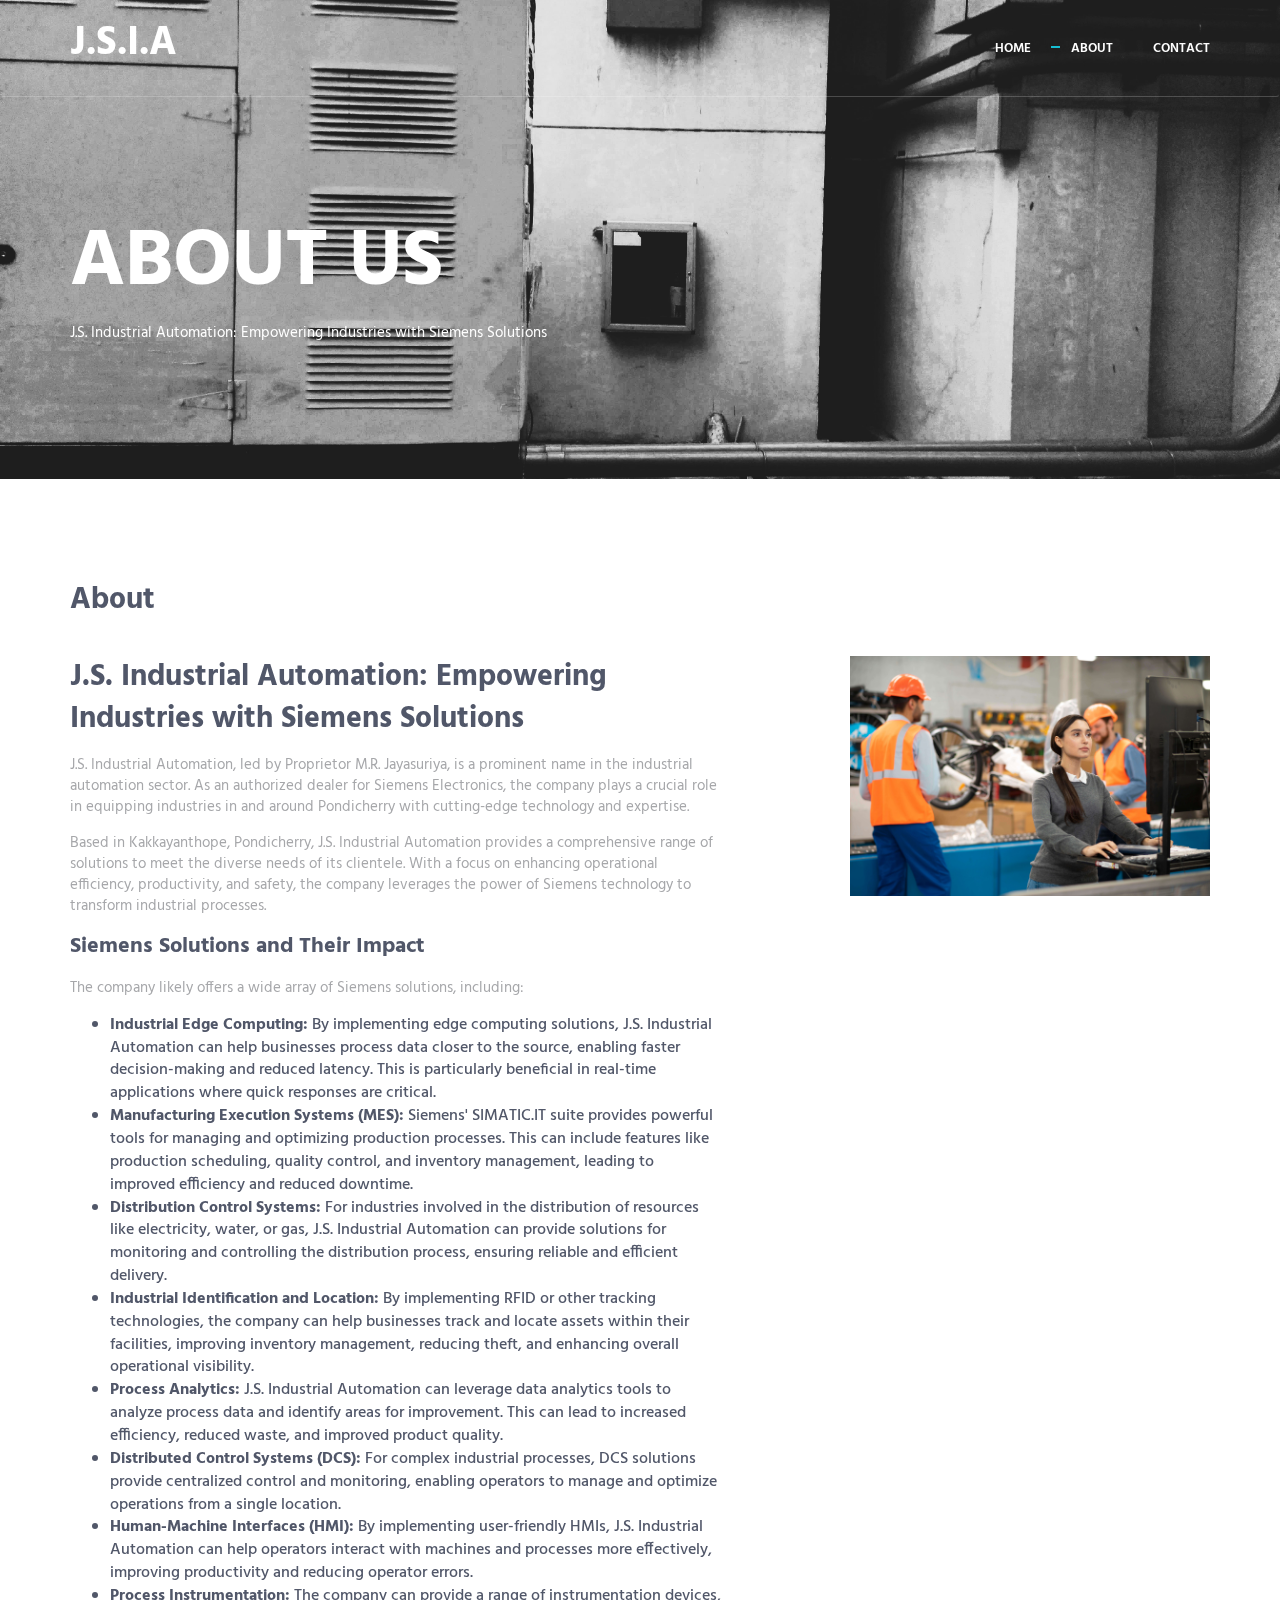
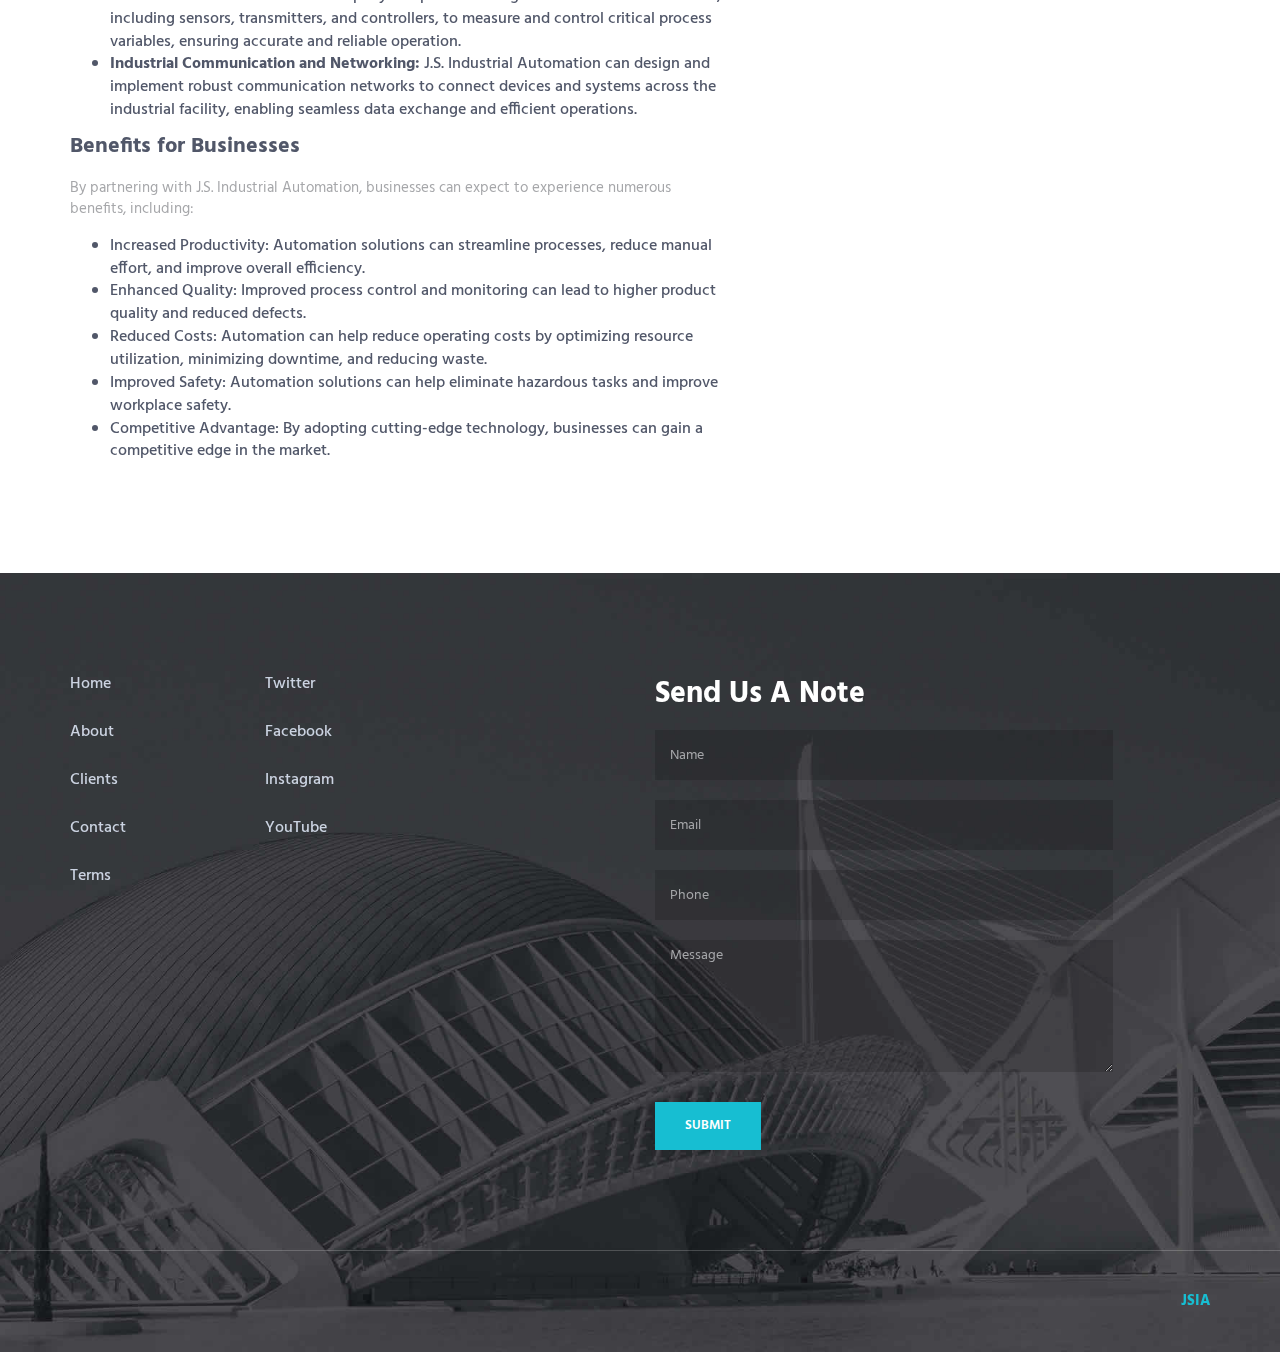
<file: about.html>
<!DOCTYPE html>
<html lang="en" class="no-js">
    <!-- BEGIN HEAD -->
    <head>
        <meta charset="utf-8"/>
        <title>J.S. Industrial Automation</title>
        <meta http-equiv="X-UA-Compatible" content="IE=edge">
        <meta content="width=device-width, initial-scale=1" name="viewport"/>
        <meta content="" name="description"/>
        <meta content="" name="author"/>

        <!-- GLOBAL MANDATORY STYLES -->
        <link href="http://fonts.googleapis.com/css?family=Hind:300,400,500,600,700" rel="stylesheet" type="text/css">
        <link href="vendor/simple-line-icons/simple-line-icons.min.css" rel="stylesheet" type="text/css"/>
        <link href="vendor/bootstrap/css/bootstrap.min.css" rel="stylesheet" type="text/css"/>

        <!-- PAGE LEVEL PLUGIN STYLES -->
        <link href="css/animate.css" rel="stylesheet">
        <link href="vendor/swiper/css/swiper.min.css" rel="stylesheet" type="text/css"/>

        <!-- THEME STYLES -->
        <link href="css/layout.min.css" rel="stylesheet" type="text/css"/>

        <!-- Favicon -->
        <link rel="shortcut icon" href="favicon.ico"/>
    </head>
    <!-- END HEAD -->

    <!-- BODY -->
    <body>

        <!--========== HEADER ==========-->
        <header class="header navbar-fixed-top">
            <!-- Navbar -->
            <nav class="navbar" role="navigation">
                <div class="container">
                    <!-- Brand and toggle get grouped for better mobile display -->
                    <div class="menu-container">
                        <button type="button" class="navbar-toggle" data-toggle="collapse" data-target=".nav-collapse">
                            <span class="sr-only">Toggle navigation</span>
                            <span class="toggle-icon"></span>
                        </button>

                        <!-- Logo -->
                        <div class="logo">
                            <a class="logo-wrap" href="index.html">
<h1 class="title_text logo-img-main" style="color: white; text-wrap: nowrap;">J.S.I.A</h1>
<h1 class="title_text logo-img-active" style="color: rgb(0, 0, 0); text-wrap: nowrap;">J.S.I.A</h1>
                            </a>
                        </div>
                        <!-- End Logo -->
                    </div>

                    <!-- Collect the nav links, forms, and other content for toggling -->
                    <div class="collapse navbar-collapse nav-collapse">
                        <div class="menu-container">
                            <ul class="navbar-nav navbar-nav-right">
                                <li class="nav-item"><a class="nav-item-child nav-item-hover" href="index.html">Home</a></li>
                                <!-- <li class="nav-item"><a class="nav-item-child nav-item-hover" href="pricing.html">Pricing</a></li> -->
                                <li class="nav-item"><a class="nav-item-child nav-item-hover active" href="about.html">About</a></li>
                                <!-- <li class="nav-item"><a class="nav-item-child nav-item-hover" href="products.html">Products</a></li> -->
                                <!-- <li class="nav-item"><a class="nav-item-child nav-item-hover" href="faq.html">FAQ</a></li> -->
                                <li class="nav-item"><a class="nav-item-child nav-item-hover" href="contact.html">Contact</a></li>
                            </ul>
                        </div>
                    </div>
                    <!-- End Navbar Collapse -->
                </div>
            </nav>
            <!-- Navbar -->
        </header>
        <!--========== END HEADER ==========-->

        <!--========== PARALLAX ==========-->
        <div class="parallax-window" data-parallax="scroll" data-image-src="img/1920x1080/01.jpg">
            <div class="parallax-content container">
                <h1 class="carousel-title">About Us</h1>
                <p style=" color: white;">J.S. Industrial Automation: Empowering Industries with Siemens Solutions</p>
            </div>
        </div>
        <!--========== PARALLAX ==========-->

        <!--========== PAGE LAYOUT ==========-->
        <!-- Features -->
<!--         <div class="section-seperator">
            <div class="content-lg container">
                <div class="row">
                    <div class="col-sm-4 sm-margin-b-50">
                        <div class="wow fadeInLeft" data-wow-duration=".3" data-wow-delay=".3s">
                            <h3>Art Of Coding</h3>
                            <p>Lorem ipsum dolor sit amet consectetur adipiscing elit sed tempor incididunt ut laboret dolore magna ut consequat siad esqudiat dolor</p>
                            <a class="link" href="#">Read More</a>
                        </div>
                    </div>
                    <div class="col-sm-4 sm-margin-b-50">
                        <div class="wow fadeInLeft" data-wow-duration=".3" data-wow-delay=".2s">
                            <h3>Clean Design</h3>
                            <p>Lorem ipsum dolor sit amet consectetur adipiscing elit sed tempor incididunt ut laboret dolore magna ut consequat siad esqudiat dolor</p>
                            <a class="link" href="#">Read More</a>
                        </div>
                    </div>
                    <div class="col-sm-4">
                        <div class="wow fadeInLeft" data-wow-duration=".3" data-wow-delay=".1s">
                            <h3>Amazing Support</h3>
                            <p>Lorem ipsum dolor sit amet consectetur adipiscing elit sed tempor incididunt ut laboret dolore magna ut consequat siad esqudiat dolor</p>
                            <a class="link" href="#">Read More</a>
                        </div>
                    </div>
                </div>
               
            </div>
        </div> -->
        <!-- End Features -->

        <!-- About -->
        <div class="content-lg container">
            <div class="row margin-b-20">
                <div class="col-sm-6">
                    <h2>About</h2>
                </div>
            </div>
            <!--// end row -->

            <div class="row">
                <div class="col-sm-7 sm-margin-b-50">
                    <div>
                        <h2>J.S. Industrial Automation: Empowering Industries with Siemens Solutions</h2>

                        <p>J.S. Industrial Automation, led by Proprietor M.R. Jayasuriya, is a prominent name in the industrial automation sector. As an authorized dealer for Siemens Electronics, the company plays a crucial role in equipping industries in and around Pondicherry with cutting-edge technology and expertise.</p>

                        <p>Based in Kakkayanthope, Pondicherry, J.S. Industrial Automation provides a comprehensive range of solutions to meet the diverse needs of its clientele. With a focus on enhancing operational efficiency, productivity, and safety, the company leverages the power of Siemens technology to transform industrial processes.</p>

                        <h3>Siemens Solutions and Their Impact</h3>

                        <p>The company likely offers a wide array of Siemens solutions, including:</p>

                        <ul>
                            <li><strong>Industrial Edge Computing:</strong> By implementing edge computing solutions, J.S. Industrial Automation can help businesses process data closer to the source, enabling faster decision-making and reduced latency. This is particularly beneficial in real-time applications where quick responses are critical.</li>
                            <li><strong>Manufacturing Execution Systems (MES):</strong> Siemens' SIMATIC.IT suite provides powerful tools for managing and optimizing production processes. This can include features like production scheduling, quality control, and inventory management, leading to improved efficiency and reduced downtime.</li>
                            <li><strong>Distribution Control Systems:</strong> For industries involved in the distribution of resources like electricity, water, or gas, J.S. Industrial Automation can provide solutions for monitoring and controlling the distribution process, ensuring reliable and efficient delivery.</li>
                            <li><strong>Industrial Identification and Location:</strong> By implementing RFID or other tracking technologies, the company can help businesses track and locate assets within their facilities, improving inventory management, reducing theft, and enhancing overall operational visibility.</li>
                            <li><strong>Process Analytics:</strong> J.S. Industrial Automation can leverage data analytics tools to analyze process data and identify areas for improvement. This can lead to increased efficiency, reduced waste, and improved product quality.</li>
                            <li><strong>Distributed Control Systems (DCS):</strong> For complex industrial processes, DCS solutions provide centralized control and monitoring, enabling operators to manage and optimize operations from a single location.</li>
                            <li><strong>Human-Machine Interfaces (HMI):</strong> By implementing user-friendly HMIs, J.S. Industrial Automation can help operators interact with machines and processes more effectively, improving productivity and reducing operator errors.</li>
                            <li><strong>Process Instrumentation:</strong> The company can provide a range of instrumentation devices, including sensors, transmitters, and controllers, to measure and control critical process variables, ensuring accurate and reliable operation.</li>
                            <li><strong>Industrial Communication and Networking:</strong> J.S. Industrial Automation can design and implement robust communication networks to connect devices and systems across the industrial facility, enabling seamless data exchange and efficient operations.</li>
                        </ul>

                        <h3>Benefits for Businesses</h3>

                        <p>By partnering with J.S. Industrial Automation, businesses can expect to experience numerous benefits, including:</p>

                        <ul>
                            <li>Increased Productivity: Automation solutions can streamline processes, reduce manual effort, and improve overall efficiency.</li>
                            <li>Enhanced Quality: Improved process control and monitoring can lead to higher product quality and reduced defects.</li>
                            <li>Reduced Costs: Automation can help reduce operating costs by optimizing resource utilization, minimizing downtime, and reducing waste.</li>
                            <li>Improved Safety: Automation solutions can help eliminate hazardous tasks and improve workplace safety.</li>
                            <li>Competitive Advantage: By adopting cutting-edge technology, businesses can gain a competitive edge in the market.</li>
                        </ul>

                        </div>
                </div>
                <div class="col-sm-4 col-sm-offset-1">
                    <img class="img-responsive" src="img/index_assets/IndustrialEdges.jpg" alt="Our Office">
                </div>
            </div>
            <!--// end row -->
        </div>
        <!-- End About -->

      
        <!-- End Team -->
        <!--========== END PAGE LAYOUT ==========-->

        <!--========== FOOTER ==========-->
        <footer class="footer">
            <!-- Links -->
            <div class="footer-seperator">
                <div class="content-lg container">
                    <div class="row">
                        <div class="col-sm-2 sm-margin-b-50">
                            <!-- List -->
                            <ul class="list-unstyled footer-list">
                                <li class="footer-list-item"><a class="footer-list-link" href="#">Home</a></li>
                                <li class="footer-list-item"><a class="footer-list-link" href="#">About</a></li>
                                <!-- <li class="footer-list-item"><a class="footer-list-link" href="#">Products</a></li> -->
                                <!-- <li class="footer-list-item"><a class="footer-list-link" href="#">Pricing</a></li> -->
                                <li class="footer-list-item"><a class="footer-list-link" href="#">Clients</a></li>
                                <!-- <li class="footer-list-item"><a class="footer-list-link" href="#">Careers</a></li> -->
                                <li class="footer-list-item"><a class="footer-list-link" href="#">Contact</a></li>
                                <li class="footer-list-item"><a class="footer-list-link" href="#">Terms</a></li>
                            </ul>
                            <!-- End List -->
                        </div>
                        <div class="col-sm-4 sm-margin-b-30">
                            <!-- List -->
                            <ul class="list-unstyled footer-list">
                                <li class="footer-list-item"><a class="footer-list-link" href="#">Twitter</a></li>
                                <li class="footer-list-item"><a class="footer-list-link" href="#">Facebook</a></li>
                                <li class="footer-list-item"><a class="footer-list-link" href="#">Instagram</a></li>
                                <li class="footer-list-item"><a class="footer-list-link" href="#">YouTube</a></li>
                            </ul>
                            <!-- End List -->
                        </div>
                        <div class="col-sm-5 sm-margin-b-30">
                            <h2 class="color-white">Send Us A Note</h2>
                            <input type="text" class="form-control footer-input margin-b-20" placeholder="Name" required>
                            <input type="email" class="form-control footer-input margin-b-20" placeholder="Email" required>
                            <input type="text" class="form-control footer-input margin-b-20" placeholder="Phone" required>
                            <textarea class="form-control footer-input margin-b-30" rows="6" placeholder="Message" required></textarea>
                            <button type="submit" class="btn-theme btn-theme-sm btn-base-bg text-uppercase">Submit</button>
                        </div>
                    </div>
                    <!--// end row -->
                </div>
            </div>
            <!-- End Links -->

            <!-- Copyright -->
            <div class="content container">
                <div class="row">
                    <div class="col-xs-6">
                        <!-- <img class="footer-logo" src="img/logo.png" alt="Asentus Logo"> -->
                    </div>
                    <div class="col-xs-6 text-right">
                        <p class="margin-b-0"><a class="color-base fweight-700" href="#">JSIA</a></p>
                    </div>
                </div>
                <!--// end row -->
            </div>
            <!-- End Copyright -->
        </footer>
        <!--========== END FOOTER ==========-->

        <!-- Back To Top -->
        <a href="javascript:void(0);" class="js-back-to-top back-to-top">Top</a>

        <!-- JAVASCRIPTS(Load javascripts at bottom, this will reduce page load time) -->
        <!-- CORE PLUGINS -->
        <script src="vendor/jquery.min.js" type="text/javascript"></script>
        <script src="vendor/jquery-migrate.min.js" type="text/javascript"></script>
        <script src="vendor/bootstrap/js/bootstrap.min.js" type="text/javascript"></script>

        <!-- PAGE LEVEL PLUGINS -->
        <script src="vendor/jquery.easing.js" type="text/javascript"></script>
        <script src="vendor/jquery.back-to-top.js" type="text/javascript"></script>
        <script src="vendor/jquery.smooth-scroll.js" type="text/javascript"></script>
        <script src="vendor/jquery.wow.min.js" type="text/javascript"></script>
        <script src="vendor/jquery.parallax.min.js" type="text/javascript"></script>
        <script src="vendor/swiper/js/swiper.jquery.min.js" type="text/javascript"></script>

        <!-- PAGE LEVEL SCRIPTS -->
        <script src="js/layout.min.js" type="text/javascript"></script>
        <script src="js/components/swiper.min.js" type="text/javascript"></script>
        <script src="js/components/wow.min.js" type="text/javascript"></script>

    </body>
    <!-- END BODY -->
</html>
</file>
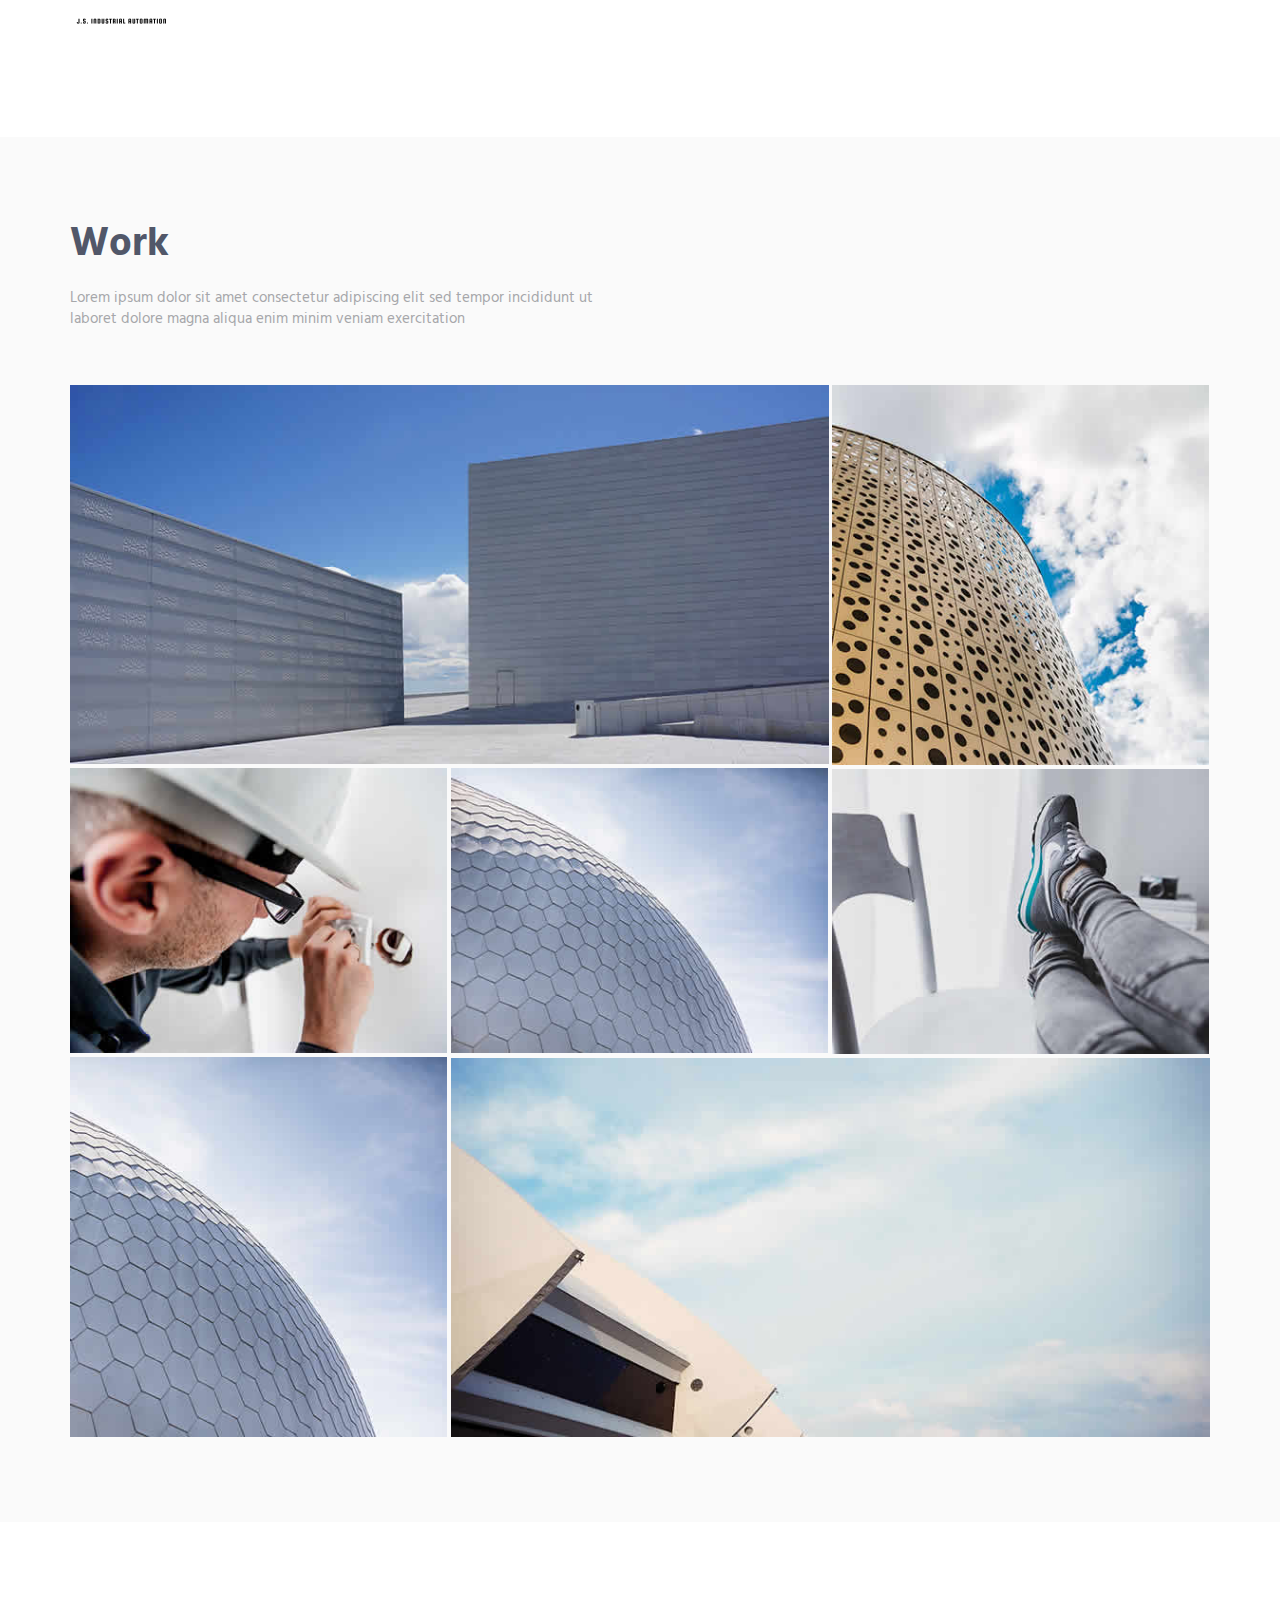
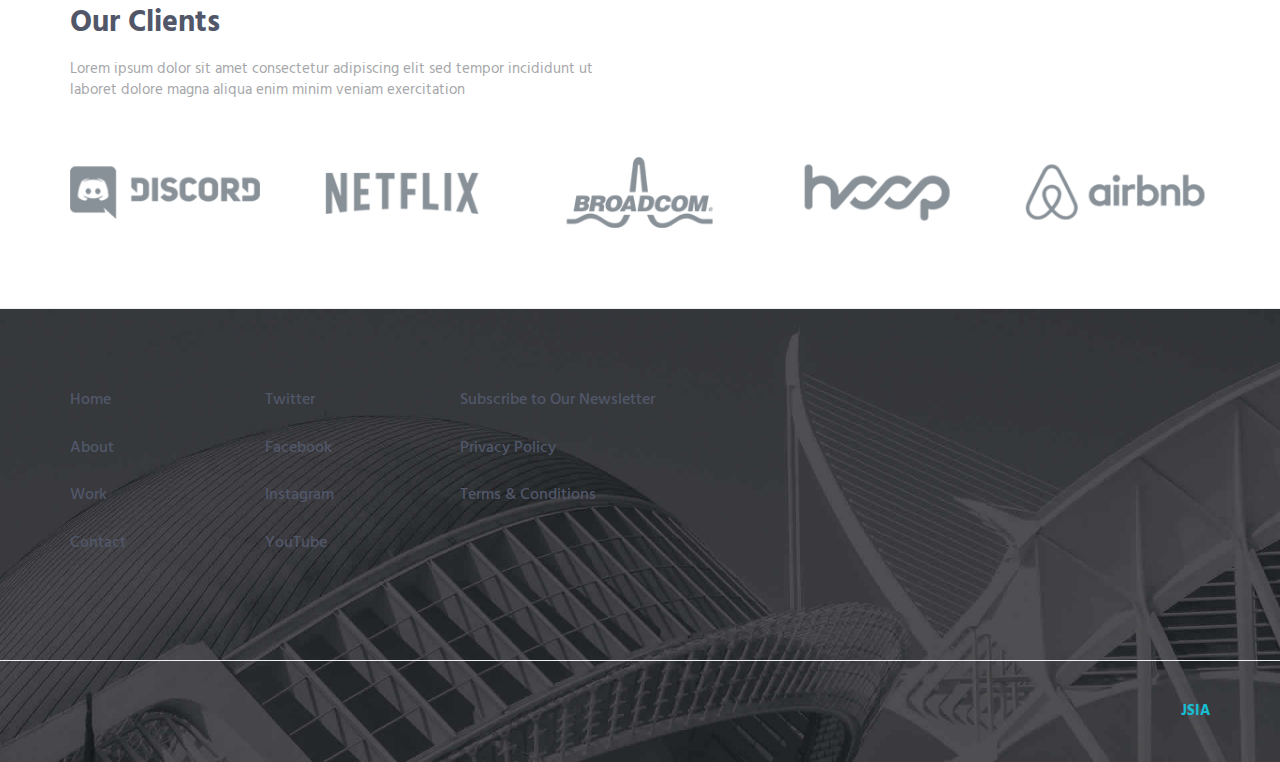
<file: work.html>
<!DOCTYPE html>
<html lang="en" class="no-js">
    <!-- BEGIN HEAD -->
    <head>
        <meta charset="utf-8"/>
        <title>Metronic "Acidus" Frontend Freebie</title>
        <meta http-equiv="X-UA-Compatible" content="IE=edge">
        <meta content="width=device-width, initial-scale=1" name="viewport"/>
        <meta content="" name="description"/>
        <meta content="" name="author"/>

        <!-- GLOBAL MANDATORY STYLES -->
        <link href="http://fonts.googleapis.com/css?family=Hind:300,400,500,600,700" rel="stylesheet" type="text/css">
        <link href="vendor/simple-line-icons/simple-line-icons.min.css" rel="stylesheet" type="text/css"/>
        <link href="vendor/bootstrap/css/bootstrap.min.css" rel="stylesheet" type="text/css"/>

        <!-- PAGE LEVEL PLUGIN STYLES -->
        <link href="vendor/swiper/css/swiper.min.css" rel="stylesheet" type="text/css"/>

        <!-- THEME STYLES -->
        <link href="css/layout.min.css" rel="stylesheet" type="text/css"/>

        <!-- Favicon -->
        <link rel="shortcut icon" href="favicon.ico"/>
    </head>
    <!-- END HEAD -->

    <!-- BODY -->
    <body>

        <!--========== HEADER ==========-->
        <header class="header">
            <!-- Navbar -->
            <nav class="navbar" role="navigation">
                <div class="container">
                    <!-- Brand and toggle get grouped for better mobile display -->
                    <div class="menu-container">
                        <button type="button" class="navbar-toggle" data-toggle="collapse" data-target=".nav-collapse">
                            <span class="sr-only">Toggle navigation</span>
                            <span class="toggle-icon"></span>
                        </button>

                        <!-- Logo -->
                        <div class="navbar-logo">
                            <a class="navbar-logo-wrap" href="index.html">
                                <img class="navbar-logo-img" src="img/logo.png" alt="Acidus Logo">
                            </a>
                        </div>
                        <!-- End Logo -->
                    </div>

                    <!-- Collect the nav links, forms, and other content for toggling -->
                    <div class="collapse navbar-collapse nav-collapse">
                        <div class="menu-container">
                            <ul class="navbar-nav navbar-nav-right">
                                <!-- Home -->
                                <li class="nav-item">
                                    <a class="nav-item-child" href="index.html">
                                        Home
                                    </a>
                                </li>
                                <!-- End Home -->

                                <!-- About -->
                                <li class="nav-item">
                                    <a class="nav-item-child" href="about.html">
                                        About
                                    </a>
                                </li>
                                <!-- End About -->

                                <!-- Work -->
                                <li class="nav-item">
                                    <a class="nav-item-child active" href="work.html">
                                        Work
                                    </a>
                                </li>
                                <!-- End Work -->

                                <!-- Contact -->
                                <li class="nav-item">
                                    <a class="nav-item-child" href="contact.html">
                                        Contact
                                    </a>
                                </li>
                                <!-- End Contact -->
                            </ul>
                        </div>
                    </div>
                    <!-- End Navbar Collapse -->
                </div>
            </nav>
            <!-- Navbar -->
        </header>
        <!--========== END HEADER ==========-->

        <!--========== PAGE LAYOUT ==========-->
        <!-- Work -->
        <div class="bg-color-sky-light">
            <div class="content-md container">
                <div class="row margin-b-40">
                    <div class="col-sm-6">
                        <h1>Work</h1>
                        <p>Lorem ipsum dolor sit amet consectetur adipiscing elit sed tempor incididunt ut laboret dolore magna aliqua enim minim veniam exercitation</p>
                    </div>
                </div>
                <!--// end row -->

                <!-- Masonry Grid -->
                <div class="masonry-grid">
                    <div class="masonry-grid-sizer col-xs-6 col-sm-6 col-md-1"></div>
                    <div class="masonry-grid-item col-xs-12 col-sm-6 col-md-8">
                        <!-- Work -->
                        <div class="work">
                            <div class="work-overlay">
                                <img class="full-width img-responsive" src="img/800x400/01.jpg" alt="Portfolio Image">
                            </div>
                            <div class="work-content">
                                <h2 class="color-white margin-b-5">Art Of Coding</h2>
                                <p class="color-white margin-b-0">Lorem ipsum dolor sit amet consectetur adipiscing</p>
                            </div>
                            <a class="content-wrapper-link" href="#"></a>
                        </div>
                        <!-- End Work -->
                    </div>
                    <div class="masonry-grid-item col-xs-6 col-sm-6 col-md-4">
                        <!-- Work -->
                        <div class="work">
                            <div class="work-overlay">
                                <img class="full-width img-responsive" src="img/397x400/01.jpg" alt="Portfolio Image">
                            </div>
                            <div class="work-content">
                                <h3 class="color-white margin-b-5">Clean Design</h3>
                                <p class="color-white margin-b-0">Lorem ipsum dolor sit amet consectetur adipiscing</p>
                            </div>
                            <a class="content-wrapper-link" href="#"></a>
                        </div>
                        <!-- End Work -->
                    </div>
                    <div class="masonry-grid-item col-xs-6 col-sm-6 col-md-4">
                        <!-- Work -->
                        <div class="work">
                            <div class="work-overlay">
                                <img class="full-width img-responsive" src="img/397x300/01.jpg" alt="Portfolio Image">
                            </div>
                            <div class="work-content">
                                <h3 class="color-white margin-b-5">Clean Design</h3>
                                <p class="color-white margin-b-0">Lorem ipsum dolor sit amet consectetur adipiscing</p>
                            </div>
                            <a class="content-wrapper-link" href="#"></a>
                        </div>
                        <!-- End Work -->
                    </div>
                    <div class="masonry-grid-item col-xs-6 col-sm-6 col-md-4">
                        <!-- Work -->
                        <div class="work">
                            <div class="work-overlay">
                                <img class="full-width img-responsive" src="img/397x300/02.jpg" alt="Portfolio Image">
                            </div>
                            <div class="work-content">
                                <h3 class="color-white margin-b-5">Clean Design</h3>
                                <p class="color-white margin-b-0">Lorem ipsum dolor sit amet consectetur adipiscing</p>
                            </div>
                            <a class="content-wrapper-link" href="#"></a>
                        </div>
                        <!-- End Work -->
                    </div>
                    <div class="masonry-grid-item col-xs-6 col-sm-6 col-md-4">
                        <!-- Work -->
                        <div class="work">
                            <div class="work-overlay">
                                <img class="full-width img-responsive" src="img/397x300/03.jpg" alt="Portfolio Image">
                            </div>
                            <div class="work-content">
                                <h3 class="color-white margin-b-5">Clean Design</h3>
                                <p class="color-white margin-b-0">Lorem ipsum dolor sit amet consectetur adipiscing</p>
                            </div>
                            <a class="content-wrapper-link" href="#"></a>
                        </div>
                        <!-- End Work -->
                    </div>
                    <div class="masonry-grid-item col-xs-6 col-sm-6 col-md-4">
                        <!-- Work -->
                        <div class="work">
                            <div class="work-overlay">
                                <img class="full-width img-responsive" src="img/397x400/02.jpg" alt="Portfolio Image">
                            </div>
                            <div class="work-content">
                                <h3 class="color-white margin-b-5">Clean Design</h3>
                                <p class="color-white margin-b-0">Lorem ipsum dolor sit amet consectetur adipiscing</p>
                            </div>
                            <a class="content-wrapper-link" href="#"></a>
                        </div>
                        <!-- End Work -->
                    </div>
                    <div class="masonry-grid-item col-xs-12 col-sm-6 col-md-8">
                        <!-- Work -->
                        <div class="work">
                            <div class="work-overlay">
                                <img class="full-width img-responsive" src="img/800x400/02.jpg" alt="Portfolio Image">
                            </div>
                            <div class="work-content">
                                <h3 class="color-white margin-b-5">Art Of Coding</h3>
                                <p class="color-white margin-b-0">Lorem ipsum dolor sit amet consectetur adipiscing</p>
                            </div>
                            <a class="content-wrapper-link" href="#"></a>
                        </div>
                        <!-- End Work -->
                    </div>
                </div>
                <!-- End Masonry Grid -->
            </div>
        </div>
        <!-- End Work -->

        <!-- Clients -->
        <div class="section-seperator">
            <div class="content-md container">
                <div class="row margin-b-40">
                    <div class="col-sm-6">
                        <h2>Our Clients</h2>
                        <p>Lorem ipsum dolor sit amet consectetur adipiscing elit sed tempor incididunt ut laboret dolore magna aliqua enim minim veniam exercitation</p>
                    </div>
                </div>
                <!--// end row -->

                <!-- Swiper Clients -->
                <div class="swiper-slider swiper-clients">
                    <!-- Swiper Wrapper -->
                    <div class="swiper-wrapper">
                        <div class="swiper-slide">
                            <img class="swiper-clients-img" src="img/clients/01.png" alt="Clients Logo">
                        </div>
                        <div class="swiper-slide">
                            <img class="swiper-clients-img" src="img/clients/02.png" alt="Clients Logo">
                        </div>
                        <div class="swiper-slide">
                            <img class="swiper-clients-img" src="img/clients/03.png" alt="Clients Logo">
                        </div>
                        <div class="swiper-slide">
                            <img class="swiper-clients-img" src="img/clients/04.png" alt="Clients Logo">
                        </div>
                        <div class="swiper-slide">
                            <img class="swiper-clients-img" src="img/clients/05.png" alt="Clients Logo">
                        </div>
                        <div class="swiper-slide">
                            <img class="swiper-clients-img" src="img/clients/06.png" alt="Clients Logo">
                        </div>
                    </div>
                    <!-- End Swiper Wrapper -->
                </div>
                <!-- End Swiper Clients -->
            </div>
        </div>
        <!-- End Clients -->
        <!--========== END PAGE LAYOUT ==========-->

        <!--========== FOOTER ==========-->
        <footer class="footer">
            <!-- Links -->
            <div class="section-seperator">
                <div class="content-md container">
                    <div class="row">
                        <div class="col-sm-2 sm-margin-b-50">
                            <!-- List -->
                            <ul class="list-unstyled footer-list">
                                <li class="footer-list-item"><a href="#">Home</a></li>
                                <li class="footer-list-item"><a href="#">About</a></li>
                                <li class="footer-list-item"><a href="#">Work</a></li>
                                <li class="footer-list-item"><a href="#">Contact</a></li>
                            </ul>
                            <!-- End List -->
                        </div>
                        <div class="col-sm-2 sm-margin-b-30">
                            <!-- List -->
                            <ul class="list-unstyled footer-list">
                                <li class="footer-list-item"><a href="#">Twitter</a></li>
                                <li class="footer-list-item"><a href="#">Facebook</a></li>
                                <li class="footer-list-item"><a href="#">Instagram</a></li>
                                <li class="footer-list-item"><a href="#">YouTube</a></li>
                            </ul>
                            <!-- End List -->
                        </div>
                        <div class="col-sm-3">
                            <!-- List -->
                            <ul class="list-unstyled footer-list">
                                <li class="footer-list-item"><a href="#">Subscribe to Our Newsletter</a></li>
                                <li class="footer-list-item"><a href="#">Privacy Policy</a></li>
                                <li class="footer-list-item"><a href="#">Terms &amp; Conditions</a></li>
                            </ul>
                            <!-- End List -->
                        </div>
                    </div>
                    <!--// end row -->
                </div>
            </div>
            <!-- End Links -->

            <!-- Copyright -->
            <div class="content container">
                <div class="row">
                    <div class="col-xs-6">
                        <!-- <img class="footer-logo" src="img/logo.png" alt="Asentus Logo"> -->
                    </div>
                    <div class="col-xs-6 text-right">
                        <p class="margin-b-0"><a class="color-base fweight-700" href="#">JSIA</a></p>
                    </div>
                </div>
                <!--// end row -->
            </div>
            <!-- End Copyright -->
        </footer>
        <!--========== END FOOTER ==========-->

        <!-- Back To Top -->
        <a href="javascript:void(0);" class="js-back-to-top back-to-top">Top</a>

        <!-- JAVASCRIPTS(Load javascripts at bottom, this will reduce page load time) -->
        <!-- CORE PLUGINS -->
        <script src="vendor/jquery.min.js" type="text/javascript"></script>
        <script src="vendor/jquery-migrate.min.js" type="text/javascript"></script>
        <script src="vendor/bootstrap/js/bootstrap.min.js" type="text/javascript"></script>

        <!-- PAGE LEVEL PLUGINS -->
        <script src="vendor/jquery.easing.js" type="text/javascript"></script>
        <script src="vendor/jquery.back-to-top.js" type="text/javascript"></script>
        <script src="vendor/jquery.smooth-scroll.js" type="text/javascript"></script>
        <script src="vendor/swiper/js/swiper.jquery.min.js" type="text/javascript"></script>
        <script src="vendor/masonry/jquery.masonry.pkgd.min.js" type="text/javascript"></script>
        <script src="vendor/masonry/imagesloaded.pkgd.min.js" type="text/javascript"></script>

        <!-- PAGE LEVEL SCRIPTS -->
        <script src="js/layout.min.js" type="text/javascript"></script>
        <script src="js/components/swiper.min.js" type="text/javascript"></script>
        <script src="js/components/masonry.min.js" type="text/javascript"></script>

    </body>
    <!-- END BODY -->
</html>
</file>
<file: css/layout.min.css>
@charset "UTF-8";.blockquote,.btn-theme,p{line-height:1.4}.btn-theme.active.focus,.btn-theme.active:focus,.btn-theme.focus,.btn-theme:active.focus,.btn-theme:active:focus,.btn-theme:focus,:active,:focus,a,a:active,a:focus,a:hover{outline:0}.btn-theme:hover,.service .service-element,.service .service-info,.service:hover .service-element,.service:hover .service-info{transition-duration:.3s;transition-property:all;transition-timing-function:cubic-bezier(.7,1,.7,1)}.blockquote,.header .nav-item-child,.link,a,body,em,h1,h2,h3,h4,h5,h6,li,li a,p,span{font-family:Hind,sans-serif}.back-to-top:focus,.back-to-top:hover,.btn-theme.focus,.btn-theme:focus,.btn-theme:hover,.content-wrapper-link,.header .logo-wrap:focus,.header .logo-wrap:hover,a:active,a:focus,a:hover,h1>a:focus,h2>a:focus,h3>a:focus,h4>a:focus,h5>a:focus,h6>a:focus{text-decoration:none}.back-to-top,.carousel-title,.header .nav-item-child,.link{text-transform:uppercase}.container-full-width:after,.masonry-grid:after{clear:both}html{overflow-x:hidden}body,html,html a{-webkit-font-smoothing:antialiased}p{font-size:15px;font-weight:400;color:#a6a7aa;margin-bottom:15px}em,li,li a{font-size:16px;font-weight:500;color:#515769}a{color:#81848f}a:active,a:focus,a:hover{color:#999caa}.link{position:relative;font-size:13px;font-weight:600}.link:after{position:absolute;top:8px;right:-15px;width:9px;height:2px;background:#17bed2;content:" "}span{font-size:14px;font-weight:400;color:#bfc1c7}h1,h2,h3,h4,h5,h6{font-weight:700;color:#515769;line-height:1.4;margin:0 0 15px}h1>a,h2>a,h3>a,h4>a,h5>a,h6>a{color:#515769}h1>a:hover,h2>a:hover,h3>a:hover,h4>a:hover,h5>a:hover,h6>a:hover{color:#999caa;text-decoration:none}h1{font-size:40px}h2{font-size:30px}h3,h4{font-size:22px}::selection{color:#fff;background:#17bed2;text-shadow:none}::-webkit-selection{color:#fff;background:#17bed2;text-shadow:none}::-moz-selection{color:#fff;background:#17bed2;text-shadow:none}.section-seperator{border-bottom:1px solid #edf0f2}.content-wrapper-link{position:absolute;top:0;left:0;right:0;bottom:0;display:block;z-index:3}.blockquote{position:relative;font-size:17px;font-weight:400;color:#a6a7aa;border-left:none;margin-left:20px}.blockquote:before{position:absolute;top:0;left:-20px;font-size:60px;display:inline-block;color:#17bed2;content:'“'}.btn-theme{position:relative;display:inline-block;text-align:center;background-image:none;border-style:solid;white-space:nowrap;vertical-align:middle;-ms-touch-action:manipulation;touch-action:manipulation;cursor:pointer;-webkit-user-select:none;-moz-user-select:none;-ms-user-select:none;user-select:none}.btn-theme.active,.btn-theme:active{background-image:none;outline:0}.btn-theme.disabled,.btn-theme[disabled],fieldset[disabled] .btn-theme{cursor:not-allowed;box-shadow:none;opacity:.65;pointer-events:none}.btn-white-brd{color:#fff;background:0 0;border-color:rgba(255,255,255,.3);border-width:1px}.btn-white-brd.focus,.btn-white-brd:focus,.btn-white-brd:hover{color:#515769;background:#fff;border-color:transparent}.btn-default-bg{color:#515769;background:#f3f4f5;border-color:transparent;border-width:0}.btn-base-bg,.btn-default-bg.focus,.btn-default-bg:focus,.btn-default-bg:hover{background:#17bed2;color:#fff;border-color:transparent}.btn-base-bg{border-width:0}.btn-base-bg.focus,.btn-base-bg:focus,.btn-base-bg:hover{color:#fff;background:#63cbd7;border-color:transparent}.footer .footer-seperator,.header .navbar{border-bottom:1px solid rgba(255,255,255,.2)}.btn-theme-sm{font-size:13px;font-weight:600;padding:15px 30px}.pricing{padding:70px 45px;background:#fff;margin-top:50px}@media (max-width:768px){.pricing{margin-top:0}}.pricing.pricing-active{padding-top:110px;padding-bottom:110px;margin-top:10px}@media (max-width:768px){.pricing.pricing-active{margin-top:0}}.pricing .pricing-icon{display:block;font-size:30px;color:#999caa;margin-bottom:30px}.pricing .pricing-list-item{position:relative;font-size:13px;color:#81848f;padding-left:20px;margin-bottom:10px}.pricing .pricing-list-item:before{position:absolute;top:7px;left:0;width:9px;height:2px;background:#17bed2;content:" ";margin-right:10px}@media (max-width:991px){.promo-section .promo-section-col{padding-top:100px;padding-bottom:100px}}@media (min-width:992px){.promo-section{position:relative;height:400px}.promo-section .promo-section-col{width:45%}.promo-section .promo-section-img-left{position:absolute;top:0;right:50%}.promo-section .promo-section-img-right{position:absolute;top:0;left:50%}.promo-section .ver-center{display:table;height:400px}.promo-section .ver-center-aligned{display:table-cell;vertical-align:middle}}.service{background:#fff;padding:50px}.service .service-element,.service .service-info{-webkit-transform:translate3d(0,0,0);-moz-transform:translate3d(0,0,0);transform:translate3d(0,0,0)}.service .service-icon{display:block;font-size:30px;color:#999caa;margin-bottom:30px}.header .logo-img,.header .logo-img-main,.header .logo-wrap{display:inline-block}.service:hover .service-element{opacity:0;-webkit-transform:translate3d(0,-100%,0);-moz-transform:translate3d(0,-100%,0);transform:translate3d(0,-100%,0)}.service:hover .service-info{-webkit-transform:translate3d(0,-30%,0);-moz-transform:translate3d(0,-30%,0);transform:translate3d(0,-30%,0)}.work,.work .work-overlay{position:relative}.work .work-content,.work .work-overlay:before{position:absolute;transition-property:all;transition-timing-function:cubic-bezier(.7,1,.7,1);transition-duration:.3s;left:0}.work .work-overlay:before{top:0;width:100%;height:100%;background:0 0;content:" "}.work .work-content{bottom:0;opacity:0;padding:25px;-webkit-transform:translate3d(0,20px,0);-moz-transform:translate3d(0,20px,0);transform:translate3d(0,20px,0)}.work:hover .work-overlay:before{background:rgba(0,0,0,.5);transition-duration:.3s;transition-property:all;transition-timing-function:cubic-bezier(.7,1,.7,1)}.work:hover .work-content{opacity:1;-webkit-transform:translate3d(0,0,0);-moz-transform:translate3d(0,0,0);transform:translate3d(0,0,0);transition-duration:.3s;transition-property:all;transition-timing-function:cubic-bezier(.7,1,.7,1)}.footer{background:url(../img/1920x1080/03.jpg) center center no-repeat;background-size:cover}.footer .footer-list{margin-bottom:0}.footer .footer-list-item{color:#cbd3e1;margin-bottom:25px}.footer .footer-list-link{color:#cbd3e1}.footer .footer-list-link:hover{color:#fff}.footer .footer-input{background:rgba(0,0,0,.15)}.footer .footer-logo{width:85px;height:auto}.navbar-fixed-top .navbar-collapse{max-height:100%}.header .navbar{margin-bottom:0;transition-duration:.3s;transition-property:all;transition-timing-function:cubic-bezier(.7,1,.7,1)}.header .navbar-toggle{width:25px;height:25px;border:none;padding:0;margin:35px 0}.header .navbar-toggle .toggle-icon{position:relative;width:21px;height:1px;display:inline-block;background:#515769;transition-duration:.3s;transition-property:all;transition-timing-function:cubic-bezier(.7,1,.7,1)}.header .navbar-toggle .toggle-icon:after,.header .navbar-toggle .toggle-icon:before{position:absolute;left:0;background:#515769;content:" "}.header .navbar-toggle .toggle-icon:before{width:10px;height:1px;bottom:10px;-webkit-transform:rotate(0);-moz-transform:rotate(0);transform:rotate(0);transition-duration:.3s;transition-property:all;transition-timing-function:cubic-bezier(.7,1,.7,1)}.header .navbar-toggle .toggle-icon:after{width:16px;height:1px;top:-5px;-webkit-transform:rotate(0);-moz-transform:rotate(0);transform:rotate(0);transition-duration:.3s;transition-property:all;transition-timing-function:cubic-bezier(.7,1,.7,1)}.header .navbar-toggle:hover .toggle-icon{background:#17bed2;transition-duration:.3s;transition-property:all;transition-timing-function:cubic-bezier(.7,1,.7,1)}.header .navbar-toggle:hover .toggle-icon:after,.header .navbar-toggle:hover .toggle-icon:before{width:21px;height:1px;background:#17bed2;transition-duration:.3s;transition-property:all;transition-timing-function:cubic-bezier(.7,1,.7,1)}.header .logo-img-active,.header .logo-img-main,.header .nav-item .nav-item-hover.active:after,.header .nav-item:hover .nav-item-hover:after{transition-duration:.4s;transition-property:all;transition-timing-function:cubic-bezier(.7,1,.7,1)}.header .navbar-toggle:hover .toggle-icon.is-clicked{background:rgba(81,87,105,0)}.header .logo{width:100px;height:100px;float:left;max-height:95px;line-height:65px}.header .logo-wrap{padding:15px 0}.header .logo-img{width:85px;height:auto;max-width:100%;max-height:100%;vertical-align:middle}.header .logo-img-active{display:none}.header .nav-item,.header .nav-item-child{display:block;position:relative}.header .navbar-nav{padding-left:0;margin-bottom:0;list-style:none}.header .nav-item:last-child .nav-item-child{padding-right:0}.header .nav-item .nav-item-hover.active:after,.header .nav-item:hover .nav-item-hover:after{opacity:1}.header .nav-item-child{font-size:13px;font-weight:600;color:#fff;line-height:55px;padding:20px;transition-duration:.3s;transition-property:all;transition-timing-function:cubic-bezier(.7,1,.7,1)}.header .nav-item-hover{position:relative}.header .nav-item-hover:after{position:absolute;top:45px;left:0;width:9px;height:2px;background:#17bed2;opacity:0;content:" ";transition-duration:.4s;transition-property:all;transition-timing-function:cubic-bezier(.7,1,.7,1)}@media (max-width:991px){.header{background:#fff}.header .navbar-toggle{display:block}.header .navbar-collapse.collapse{display:none!important}.header .navbar-collapse.collapse.in{display:block!important}.header .nav-collapse{padding-left:0;padding-right:0}.header .navbar-nav{margin:0;float:none}.header .navbar-nav .nav-item{float:none}.header .menu-container:after,.header .menu-container:before{content:" ";display:table}.header .menu-container:after{clear:both}.header .logo .logo-img-main{display:none}.header .logo .logo-img-active{display:inline-block}.header .nav-item-child{color:#515769;line-height:1.4;padding:12px 12px 12px 15px}.header .nav-item-hover:after{position:absolute;top:19px}}@media (max-width:767px){.header .menu-container{padding-left:15px;padding-right:15px;margin-left:0;margin-right:0}.header .navbar>.container,.header .navbar>.container>.nav-collapse{padding-left:0;padding-right:0;margin-left:0;margin-right:0}.header .navbar>.container{width:auto}}@media (min-width:992px){.header .navbar-nav-right{float:right}.page-on-scroll .header .navbar{background:#fff;border-bottom-color:#f0f0f0;transition-duration:.3s;transition-property:all;transition-timing-function:cubic-bezier(.7,1,.7,1)}.page-on-scroll .header .logo-img-active,.page-on-scroll .header .logo-img-main{transition-duration:.4s;transition-property:all;transition-timing-function:cubic-bezier(.7,1,.7,1)}.page-on-scroll .header .logo-img-main{display:none}.page-on-scroll .header .logo-img-active{display:inline-block}.page-on-scroll .header .nav-item-child{color:#515769;transition-duration:.3s;transition-property:all;transition-timing-function:cubic-bezier(.7,1,.7,1)}}.contact-list>li{font-size:13px;color:#81848f;margin-bottom:10px}.back-to-top,.back-to-top:hover{color:#fff;transition-property:all;transition-timing-function:cubic-bezier(.7,1,.7,1);transition-duration:.3s}.back-to-top{position:fixed;right:10px;bottom:10px;display:inline-block;z-index:9;width:40px;height:40px;font-size:11px;font-weight:400;text-align:center;line-height:3;letter-spacing:1px;background:#515769;border-radius:3px;visibility:hidden;opacity:0;padding:5px;-webkit-transform:translate3d(0,50px,0);-moz-transform:translate3d(0,50px,0);transform:translate3d(0,50px,0)}.back-to-top.back-to-top-is-visible{visibility:visible;opacity:.6;-webkit-transform:translate3d(0,0,0);-moz-transform:translate3d(0,0,0);transform:translate3d(0,0,0);transition-duration:.3s;transition-property:all;transition-timing-function:cubic-bezier(.7,1,.7,1)}.back-to-top.back-to-top-is-visible:hover{opacity:1;transition-duration:.3s;transition-property:all;transition-timing-function:cubic-bezier(.7,1,.7,1)}.back-to-top.back-to-top-fade-out{opacity:.4}.back-to-top.back-to-top-fade-out:hover{opacity:1;transition-duration:.3s;transition-property:all;transition-timing-function:cubic-bezier(.7,1,.7,1)}.swiper-clients-img,.swiper-clients-img:hover{transition-duration:.2s;transition-property:all;transition-timing-function:cubic-bezier(.7,1,.7,1)}.form-control{height:50px;font-size:14px;font-weight:400;color:#a6a7aa;background:#fafafa;border:none;box-shadow:none;border-radius:0;padding-left:15px}.form-control::-moz-placeholder{color:#a6a7aa}.form-control:-ms-input-placeholder{color:#a6a7aa}.form-control::-webkit-input-placeholder{color:#a6a7aa}.form-control:focus{color:#515769;box-shadow:none}.form-control:focus::-moz-placeholder{color:#515769}.form-control:focus:-ms-input-placeholder{color:#515769}.form-control:focus::-webkit-input-placeholder{color:#515769}.full-screen{background-size:cover;background-position:center;background-repeat:no-repeat}.carousel-indicators{left:auto;width:auto;padding-left:0;margin-left:0}.carousel-centered{position:absolute;top:50%;-webkit-transform:translate3d(0,-50%,0);-moz-transform:translate3d(0,-50%,0);transform:translate3d(0,-50%,0)}.carousel-title{font-size:80px;font-weight:700;color:#fff;line-height:1.1}@media (max-width:768px){.carousel-title{font-size:60px}}.gm-style>div:first-child>div+div>div:last-child>div>div:first-child>div,.gm-style>div:first-child>div+div>div:last-child>div>div:first-child>div>div>div{background-color:#fff!important;box-shadow:none!important}.gm-style>div:first-child>div+div>div:last-child>div>div:first-child>div:first-child,.gm-style>div:first-child>div+div>div:last-child>div>div:last-child>img{display:none}.gm-style>div:first-child>div+div>div:last-child>div>div:last-child{overflow:inherit!important}.overflow-h,.swiper-slider{overflow:hidden}.gm-style>div:first-child>div+div>div:last-child>div>div:last-child:after{position:absolute;top:0;right:0;font-size:15px;font-family:Simple-Line-Icons;color:#515769;content:"\e082"}.gm-style-iw{top:22px!important;left:22px!important}.masonry-grid{position:relative;margin:0 -2px}.masonry-grid:after,.masonry-grid:before{content:" ";display:table}.masonry-grid .masonry-grid-item{display:block;float:left;vertical-align:top;padding:0 2px;margin-bottom:4px}.masonry-grid .masonry-grid-item.col-12{width:100%}.masonry-grid .masonry-grid-item.col-11{width:91.66666667%}.masonry-grid .masonry-grid-item.col-10{width:83.33333333%}.masonry-grid .masonry-grid-item.col-9{width:75%}.masonry-grid .masonry-grid-item.col-8{width:66.66666667%}.masonry-grid .masonry-grid-item.col-7{width:58.33333333%}.masonry-grid .masonry-grid-item.col-6{width:50%}.masonry-grid .masonry-grid-item.col-5{width:41.66666667%}.masonry-grid .masonry-grid-item.col-4{width:33.33333333%}.masonry-grid .masonry-grid-item.col-3{width:25%}.masonry-grid .masonry-grid-item.col-2{width:16.66666667%}.masonry-grid .masonry-grid-item.col-1{width:8.33333333%}@media (max-width:768px){.masonry-grid .masonry-grid-item,.masonry-grid .masonry-grid-item.col-1,.masonry-grid .masonry-grid-item.col-10,.masonry-grid .masonry-grid-item.col-11,.masonry-grid .masonry-grid-item.col-12,.masonry-grid .masonry-grid-item.col-2,.masonry-grid .masonry-grid-item.col-3,.masonry-grid .masonry-grid-item.col-4,.masonry-grid .masonry-grid-item.col-5,.masonry-grid .masonry-grid-item.col-6,.masonry-grid .masonry-grid-item.col-7,.masonry-grid .masonry-grid-item.col-8,.masonry-grid .masonry-grid-item.col-9{width:50%}}@media (max-width:600px){.masonry-grid .masonry-grid-item,.masonry-grid .masonry-grid-item.col-1,.masonry-grid .masonry-grid-item.col-10,.masonry-grid .masonry-grid-item.col-11,.masonry-grid .masonry-grid-item.col-12,.masonry-grid .masonry-grid-item.col-2,.masonry-grid .masonry-grid-item.col-3,.masonry-grid .masonry-grid-item.col-4,.masonry-grid .masonry-grid-item.col-5,.masonry-grid .masonry-grid-item.col-6,.masonry-grid .masonry-grid-item.col-7,.masonry-grid .masonry-grid-item.col-8,.masonry-grid .masonry-grid-item.col-9{width:100%}}.swiper-slider{position:relative;width:100%;height:100%}.swiper-clients-img{display:block;width:190px;height:auto;margin:0 auto;opacity:1;cursor:pointer}.swiper-clients-img:hover{opacity:.8}.color-base{color:#17bed2}.color-white{color:#fff}.color-heading{color:#515769}.color-subtitle{color:#a6a7aa}.color-link{color:#81848f}.color-link-hover{color:#999caa}.color-sky-light{color:#fafafa}.bg-color-base{background:#17bed2}.bg-color-white{background:#fff}.bg-color-heading{background:#515769}.bg-color-subtitle{background:#a6a7aa}.bg-color-link{background:#81848f}.bg-color-link-hover{background:#999caa}.bg-color-sky-light{background:#fafafa}.row-space-1{margin-right:-1px;margin-left:-1px}.row-space-1>[class*=col-]{padding-left:1px;padding-right:1px}.content{padding-top:40px;padding-bottom:40px}.content-sm{padding-top:60px;padding-bottom:60px}.content-md{padding-top:80px;padding-bottom:80px}.content-lg{padding-top:100px;padding-bottom:100px}.parallax-content{padding-top:220px;padding-bottom:120px}.full-width{width:100%;height:auto}.container-full-width{width:100%}.container-full-width:after,.container-full-width:before{content:" ";display:table}.fweight-300{font-weight:300!important}.fweight-400{font-weight:400!important}.fweight-500{font-weight:500!important}.fweight-600{font-weight:600!important}.fweight-700{font-weight:700!important}.margin-l-0{margin-left:0!important}.margin-l-5{margin-left:5px!important}.margin-l-10{margin-left:10px!important}.margin-l-20{margin-left:20px!important}.margin-r-0{margin-right:0!important}.margin-r-5{margin-right:5px!important}.margin-r-10{margin-right:10px!important}.margin-r-20{margin-right:20px!important}.margin-b-0{margin-bottom:0!important}.margin-b-2{margin-bottom:2px!important}.margin-b-5{margin-bottom:5px!important}.margin-b-10{margin-bottom:10px!important}.margin-b-20{margin-bottom:20px!important}.margin-b-30{margin-bottom:30px!important}.margin-b-40{margin-bottom:40px!important}.margin-b-50{margin-bottom:50px!important}.margin-b-60{margin-bottom:60px!important}.margin-b-70{margin-bottom:70px!important}.margin-b-80{margin-bottom:80px!important}.margin-b-90{margin-bottom:90px!important}.margin-b-100{margin-bottom:100px!important}@media (max-width:992px){.md-margin-b-0{margin-bottom:0!important}.md-margin-b-2{margin-bottom:2px!important}.md-margin-b-5{margin-bottom:5px!important}.md-margin-b-10{margin-bottom:10px!important}.md-margin-b-20{margin-bottom:20px!important}.md-margin-b-30{margin-bottom:30px!important}.md-margin-b-40{margin-bottom:40px!important}.md-margin-b-50{margin-bottom:50px!important}.md-margin-b-60{margin-bottom:60px!important}.md-margin-b-70{margin-bottom:70px!important}.md-margin-b-80{margin-bottom:80px!important}.md-margin-b-90{margin-bottom:90px!important}.md-margin-b-100{margin-bottom:100px!important}}@media (max-width:768px){.sm-margin-b-0{margin-bottom:0!important}.sm-margin-b-2{margin-bottom:2px!important}.sm-margin-b-5{margin-bottom:5px!important}.sm-margin-b-10{margin-bottom:10px!important}.sm-margin-b-20{margin-bottom:20px!important}.sm-margin-b-30{margin-bottom:30px!important}.sm-margin-b-40{margin-bottom:40px!important}.sm-margin-b-50{margin-bottom:50px!important}.sm-margin-b-60{margin-bottom:60px!important}.sm-margin-b-70{margin-bottom:70px!important}.sm-margin-b-80{margin-bottom:80px!important}.sm-margin-b-90{margin-bottom:90px!important}.sm-margin-b-100{margin-bottom:100px!important}}@media (max-width:480px){.xs-margin-b-0{margin-bottom:0!important}.xs-margin-b-2{margin-bottom:2px!important}.xs-margin-b-5{margin-bottom:5px!important}.xs-margin-b-10{margin-bottom:10px!important}.xs-margin-b-20{margin-bottom:20px!important}.xs-margin-b-30{margin-bottom:30px!important}.xs-margin-b-40{margin-bottom:40px!important}.xs-margin-b-50{margin-bottom:50px!important}.xs-margin-b-60{margin-bottom:60px!important}.xs-margin-b-70{margin-bottom:70px!important}.xs-margin-b-80{margin-bottom:80px!important}.xs-margin-b-90{margin-bottom:90px!important}.xs-margin-b-100{margin-bottom:100px!important}}.height-100{height:100px!important}.height-200{height:200px!important}.height-300{height:300px!important}.height-400{height:400px!important}
</file>
